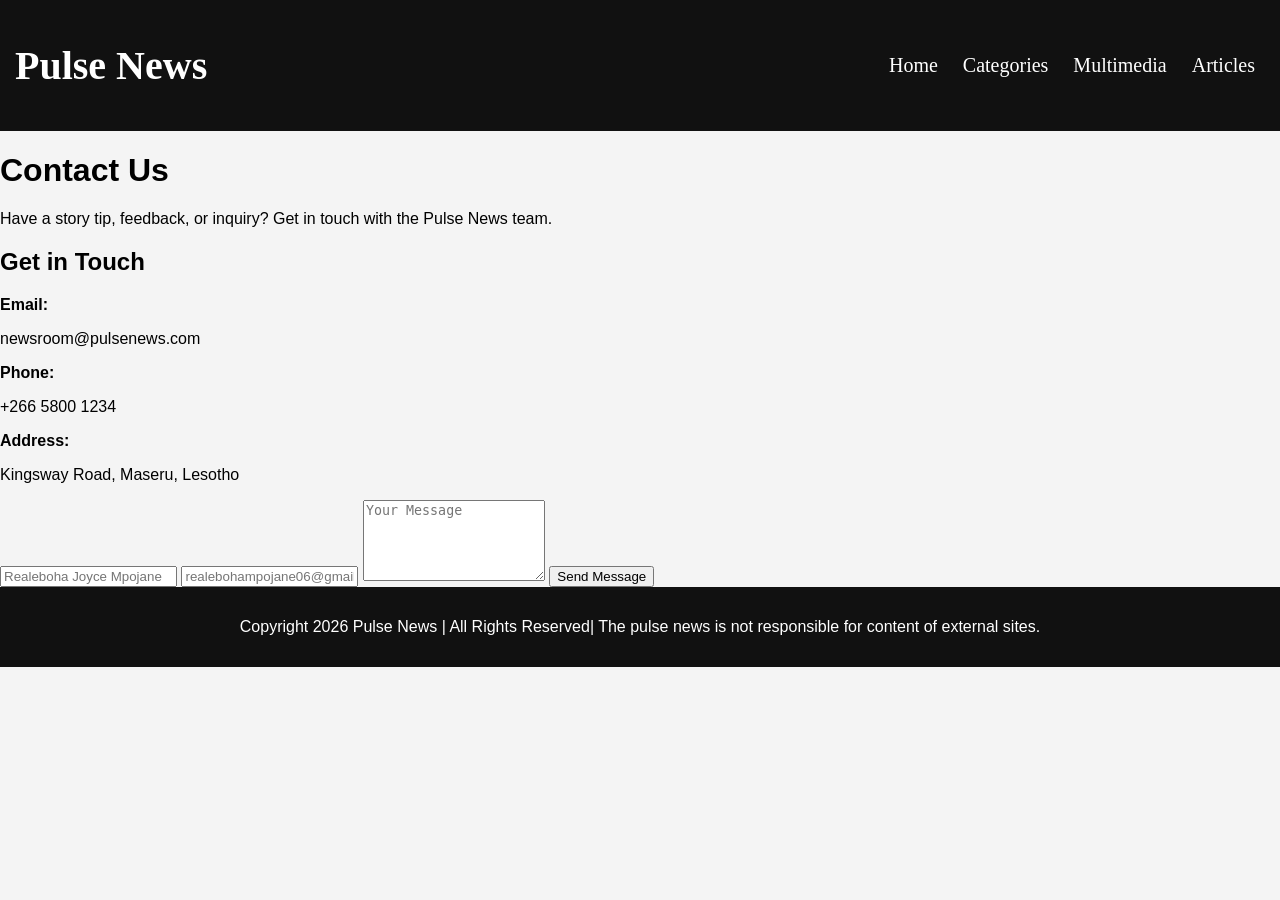
<file: REALEBOHA MPOJANE 901017911/Contacts.html>
<!DOCTYPE html>
<html>
<head>
	<meta charset="utf-8">
	<meta name="viewport" content="width=device-width, initial-scale=1">
	<title>Our Contacts</title>
	<link rel="stylesheet" href="style.css">
</head>
<body><header>
        <h1 class="be">Pulse News</h1>
        <nav class="with">
            <a href="Index.html">Home</a>
            <a href="NewsCategories.html">Categories</a>
            <a href="MultimediaNews.html">Multimedia</a>
            <a href="IndividualNewsArticle.html">Articles</a>
        </nav>
    </header>
<div class="container">
        <h1>Contact Us</h1>
        <p>Have a story tip, feedback, or inquiry? Get in touch with the Pulse News team.</p>
        
       <div class="contact-info">
            <h2>Get in Touch</h2>

            <div class="info-box">
                <strong>Email:</strong>
                <p>newsroom@pulsenews.com</p>
            </div>

            <div class="info-box">
                <strong>Phone:</strong>
                <p>+266 5800 1234</p>
            </div>

            <div class="info-box">
                <strong>Address:</strong>
                <p>Kingsway Road, Maseru, Lesotho</p>
            </div>
        </div>


        <form>
            <input type="text" placeholder="Realeboha Joyce Mpojane" required>
            <input type="email" placeholder="realebohampojane06@gmail.com" required>
            <textarea rows="5" placeholder="Your Message" required></textarea>
            <button type="submit">Send Message</button>
        </form>

         
    



    <footer>
        <p>Copyright 2026 Pulse News | All Rights Reserved| The pulse news is not responsible for content of external sites.</p>
    </footer>

</body>
</html>
</file>
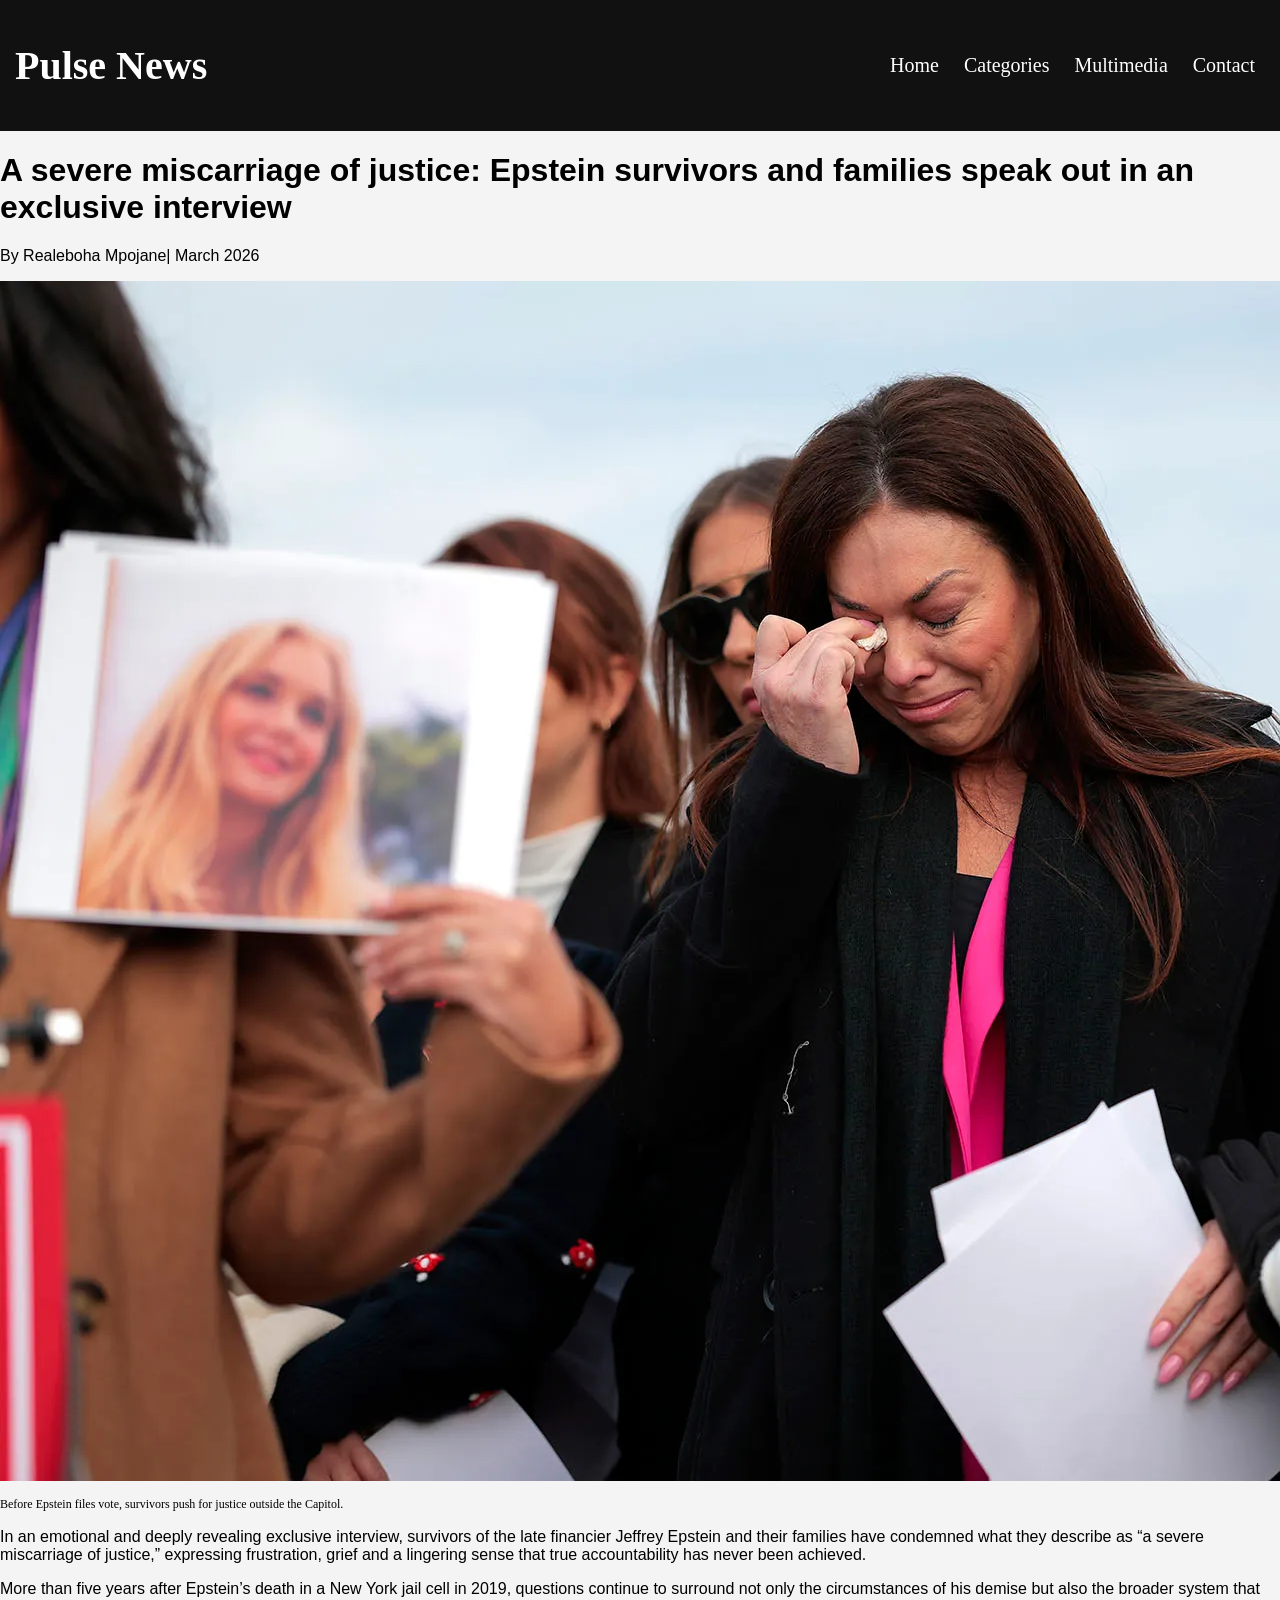
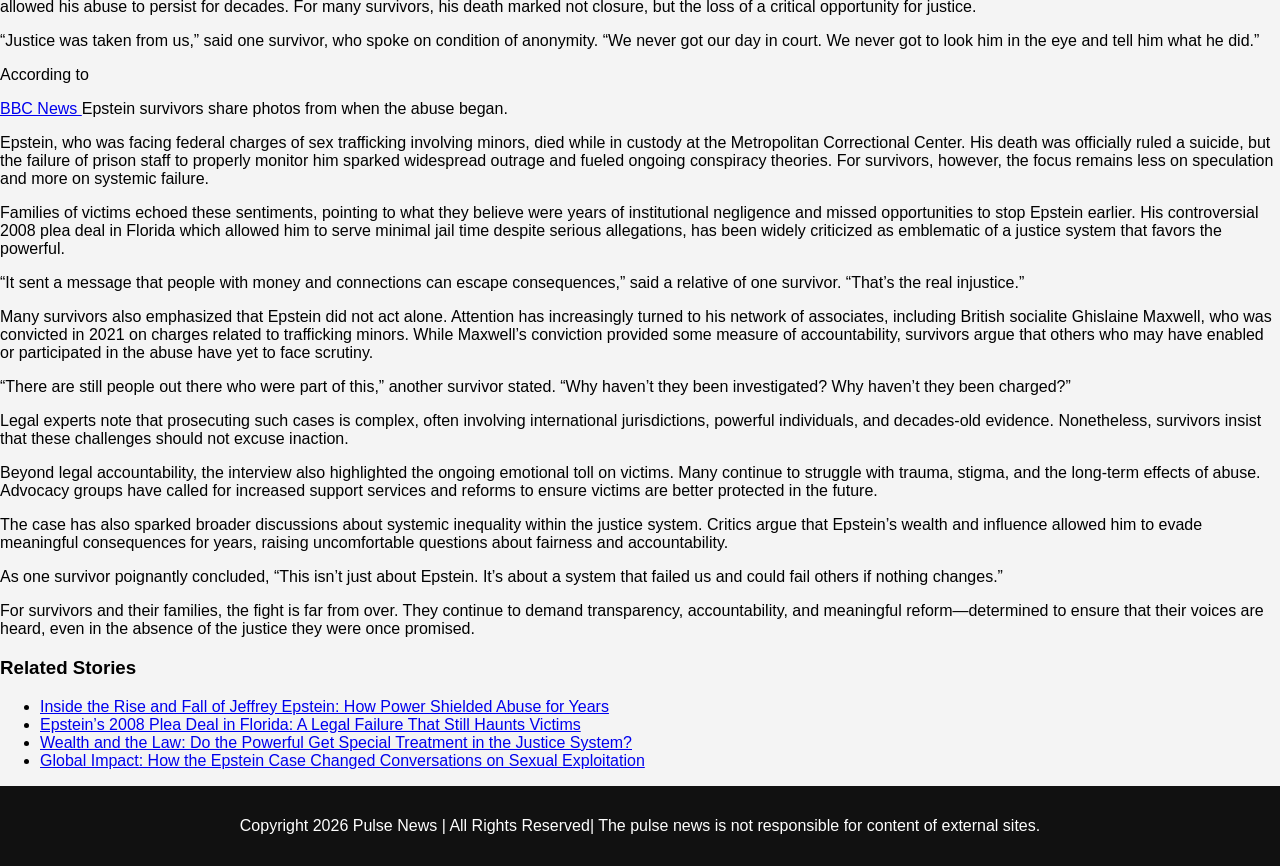
<file: REALEBOHA MPOJANE 901017911/IndividualNewsArticle.html>
<!DOCTYPE html>
<html>
<head>
	<meta charset="utf-8">
	<meta name="viewport" content="width=device-width, initial-scale=1">
	<title>Articles- Pulse News</title>
	<link rel="stylesheet" href="style.css">

</head>
<body>
<header>
        <h1 class="be">Pulse News</h1>
        <nav class="with">
            <a href="Index.html">Home</a>
            <a href="NewsCategories.html">Categories</a>
            <a href="MultimediaNews.html">Multimedia</a>
            <a href="Contacts.html">Contact</a>
        </nav>
    </header>
	<div class="main-article">
<h1>A severe miscarriage of justice: Epstein survivors and families speak out in an exclusive interview</h1>
            <p class="mpoji">By Realeboha Mpojane| March 2026</p>

            <img src="epstein.webp">
             <p class="hud">Before Epstein files vote, survivors push for justice outside the Capitol.</p>

            <p>
               In an emotional and deeply revealing exclusive interview, survivors of the late financier Jeffrey Epstein and their families have condemned what they describe as “a severe miscarriage of justice,” expressing frustration, grief and a lingering sense that true accountability has never been achieved.
            </p>

            <p>
                More than five years after Epstein’s death in a New York jail cell in 2019, questions continue to surround not only the circumstances of his demise but also the broader system that allowed his abuse to persist for decades. For many survivors, his death marked not closure, but the loss of a critical opportunity for justice.
            </p>

            <p>
               “Justice was taken from us,” said one survivor, who spoke on condition of anonymity. “We never got our day in court. We never got to look him in the eye and tell him what he did.”
            </p>
            <p>
    <p>According to</p> 
    <a href="https://www.bbc.com/news" target="_blank">
        BBC News
    </a>Epstein survivors share photos from when the abuse began.
</p>

            <p>
               Epstein, who was facing federal charges of sex trafficking involving minors, died while in custody at the Metropolitan Correctional Center. His death was officially ruled a suicide, but the failure of prison staff to properly monitor him sparked widespread outrage and fueled ongoing conspiracy theories. For survivors, however, the focus remains less on speculation and more on systemic failure.</p>
               <p>Families of victims echoed these sentiments, pointing to what they believe were years of institutional negligence and missed opportunities to stop Epstein earlier. His controversial 2008 plea deal in Florida which allowed him to serve minimal jail time despite serious allegations, has been widely criticized as emblematic of a justice system that favors the powerful.</p>
               <p>“It sent a message that people with money and connections can escape consequences,” said a relative of one survivor. “That’s the real injustice.”</p>
               <p>Many survivors also emphasized that Epstein did not act alone. Attention has increasingly turned to his network of associates, including British socialite Ghislaine Maxwell, who was convicted in 2021 on charges related to trafficking minors. While Maxwell’s conviction provided some measure of accountability, survivors argue that others who may have enabled or participated in the abuse have yet to face scrutiny.</p>
               <p>“There are still people out there who were part of this,” another survivor stated. “Why haven’t they been investigated? Why haven’t they been charged?”</p>

<p>Legal experts note that prosecuting such cases is complex, often involving international jurisdictions, powerful individuals, and decades-old evidence. Nonetheless, survivors insist that these challenges should not excuse inaction.</p>

<p>Beyond legal accountability, the interview also highlighted the ongoing emotional toll on victims. Many continue to struggle with trauma, stigma, and the long-term effects of abuse. Advocacy groups have called for increased support services and reforms to ensure victims are better protected in the future.</p>

<p>The case has also sparked broader discussions about systemic inequality within the justice system. Critics argue that Epstein’s wealth and influence allowed him to evade meaningful consequences for years, raising uncomfortable questions about fairness and accountability.</p>

<p>As one survivor poignantly concluded, “This isn’t just about Epstein. It’s about a system that failed us and could fail others if nothing changes.”</p>

<p>For survivors and their families, the fight is far from over. They continue to demand transparency, accountability, and meaningful reform—determined to ensure that their voices are heard, even in the absence of the justice they were once promised.</p>
        </div>

        <div class="sidebar">
            <h3>Related Stories</h3>
            <ul>
            <li><a href="IndividualNewsArticle">Inside the Rise and Fall of Jeffrey Epstein: How Power Shielded Abuse for Years</a></li>
            <li><a href="IndividualNewsArticle">Epstein’s 2008 Plea Deal in Florida: A Legal Failure That Still Haunts Victims</a></li>
            <li><a href="IndividualNewsArticle">Wealth and the Law: Do the Powerful Get Special Treatment in the Justice System?</a></li>
            <li><a href="IndividualNewsArticle">Global Impact: How the Epstein Case Changed Conversations on Sexual Exploitation</a></li>
        </ul>
        </div>

    </div>
    <footer>
        <p>Copyright 2026 Pulse News | All Rights Reserved| The pulse news is not responsible for content of external sites. </p>
    </footer>
</body>
</html>
</file>
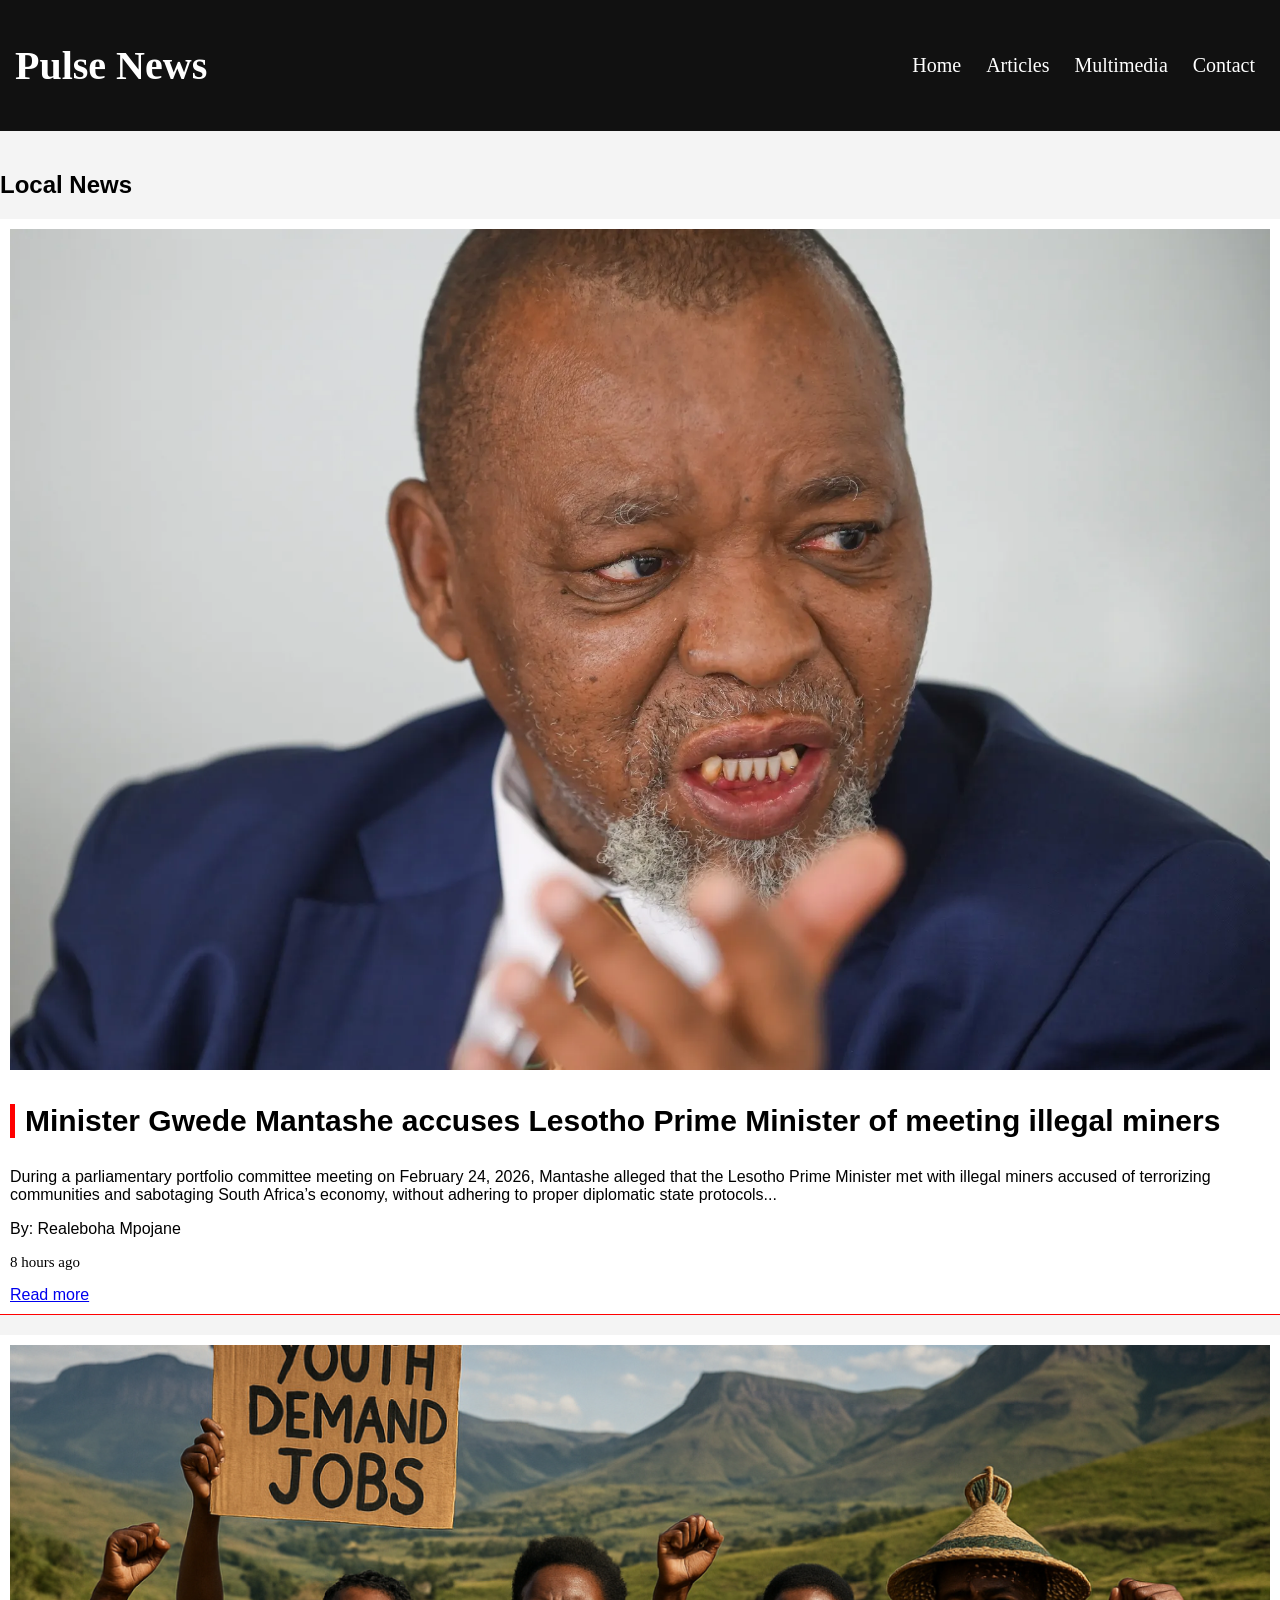
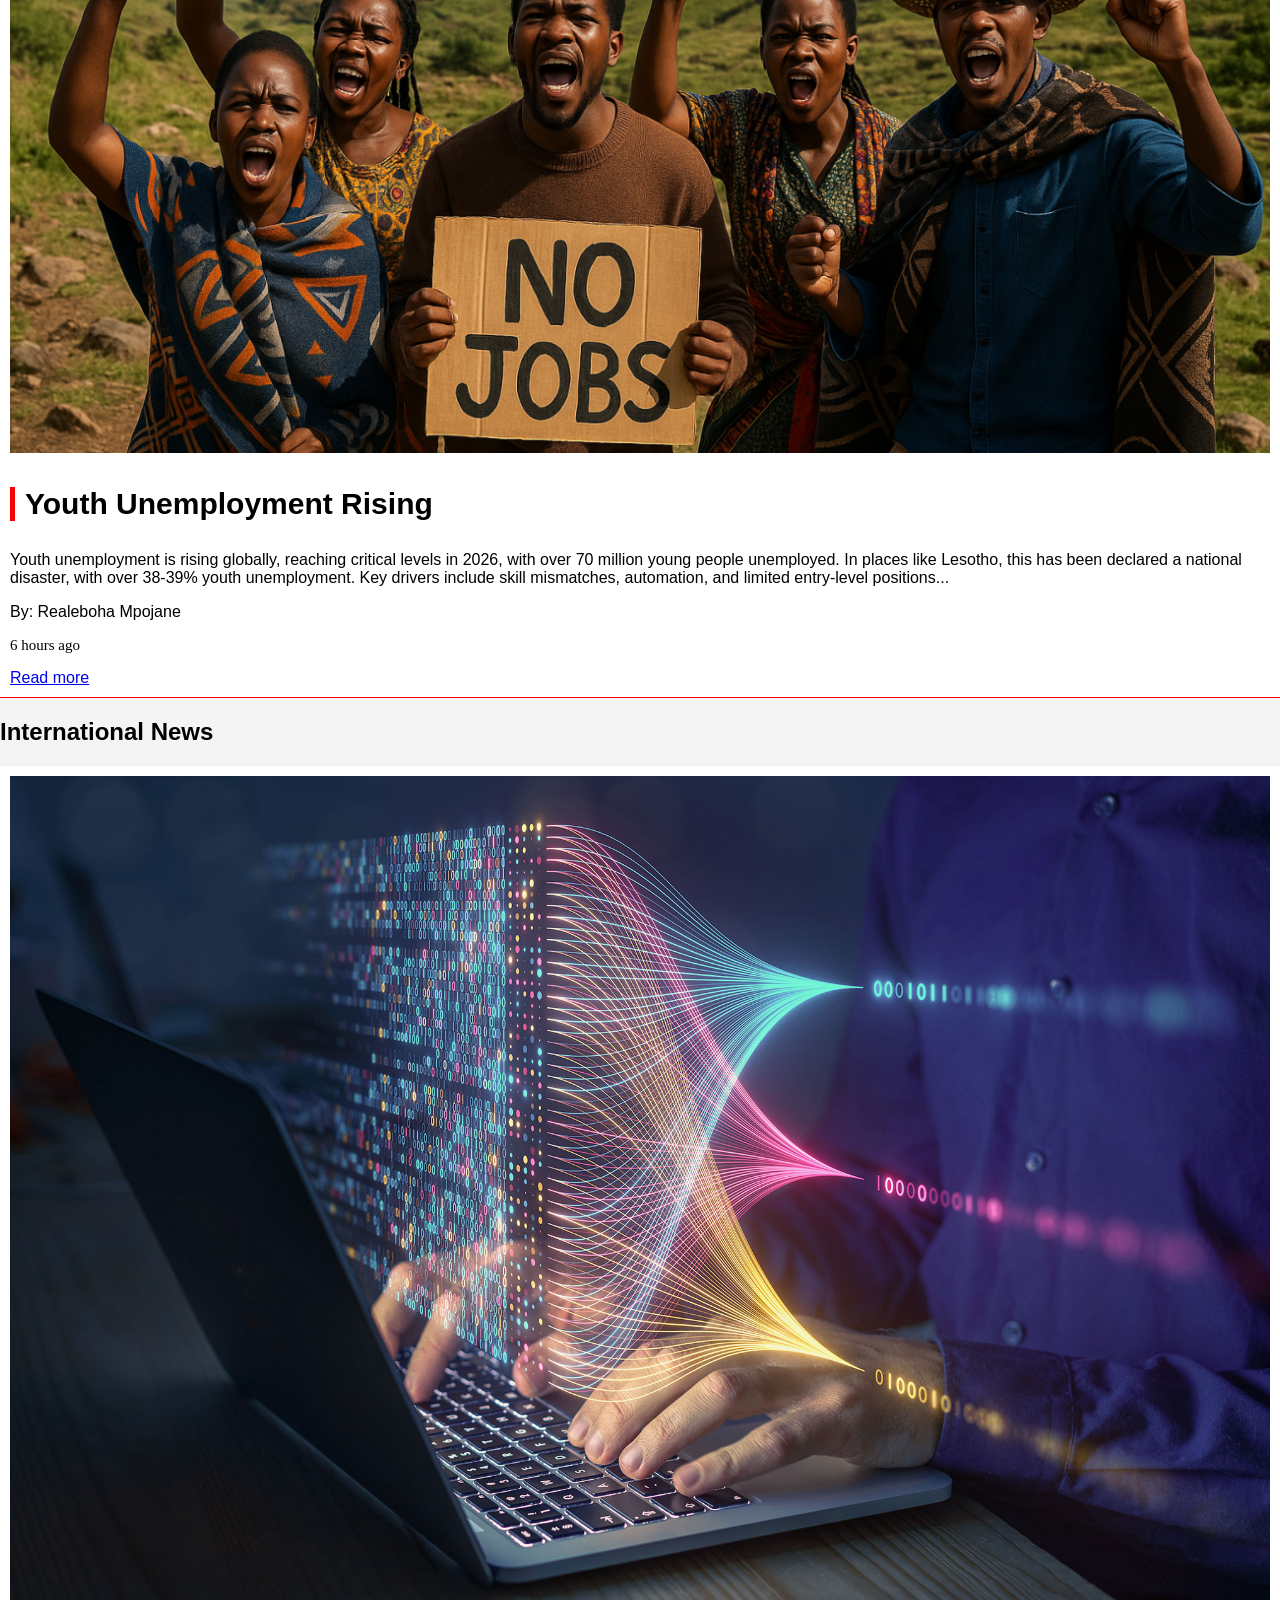
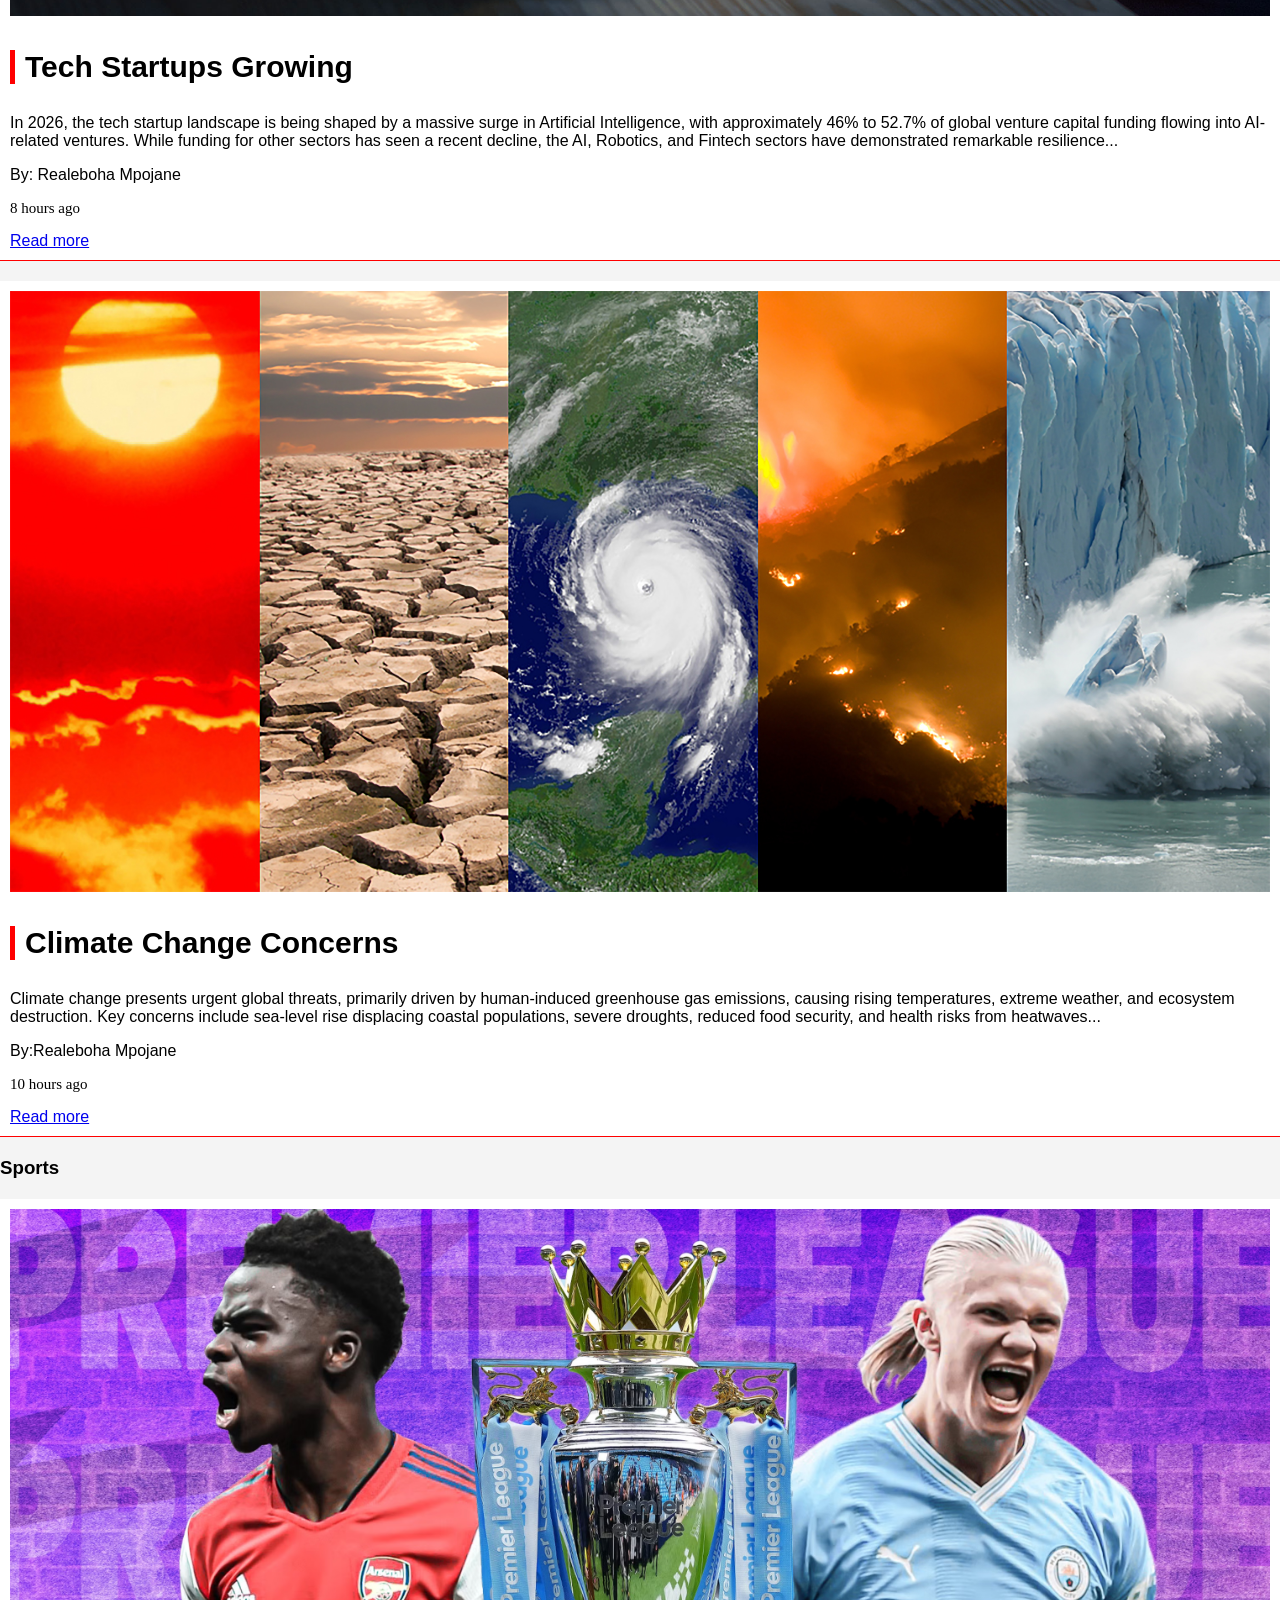
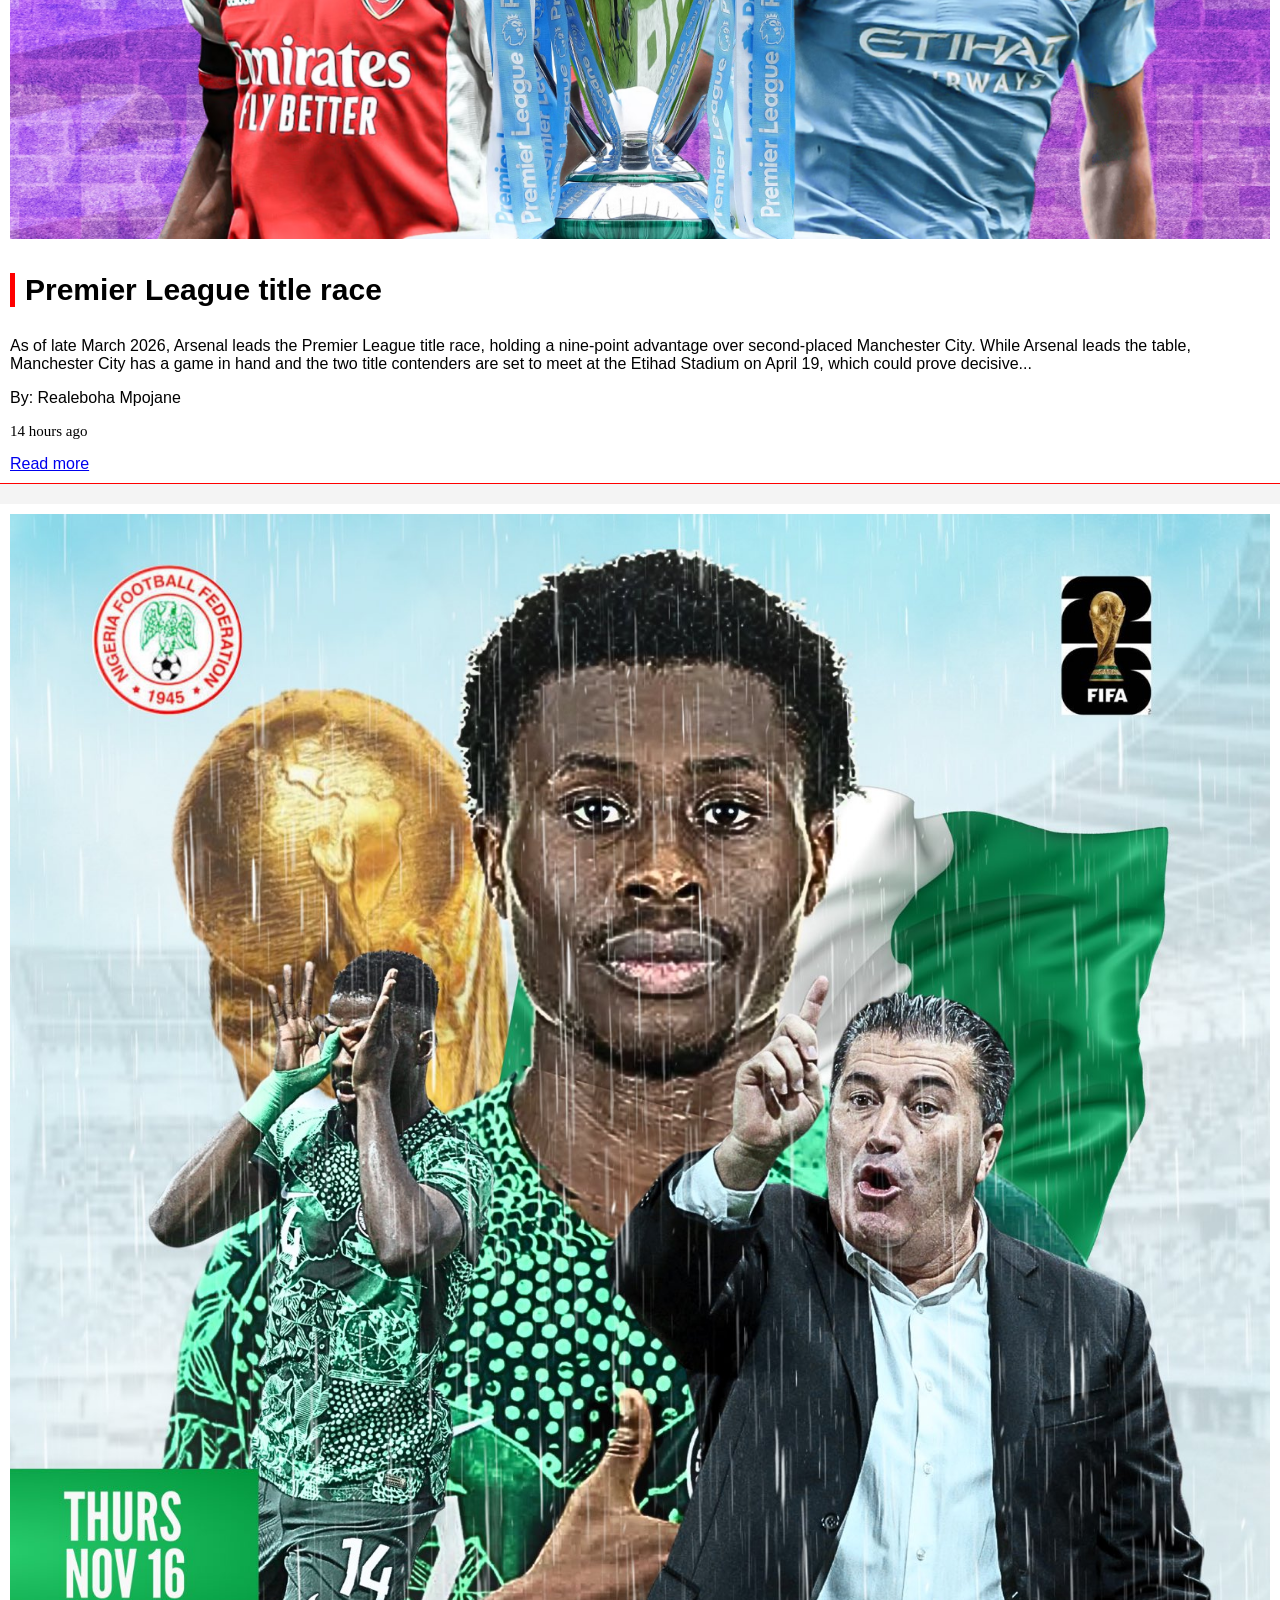
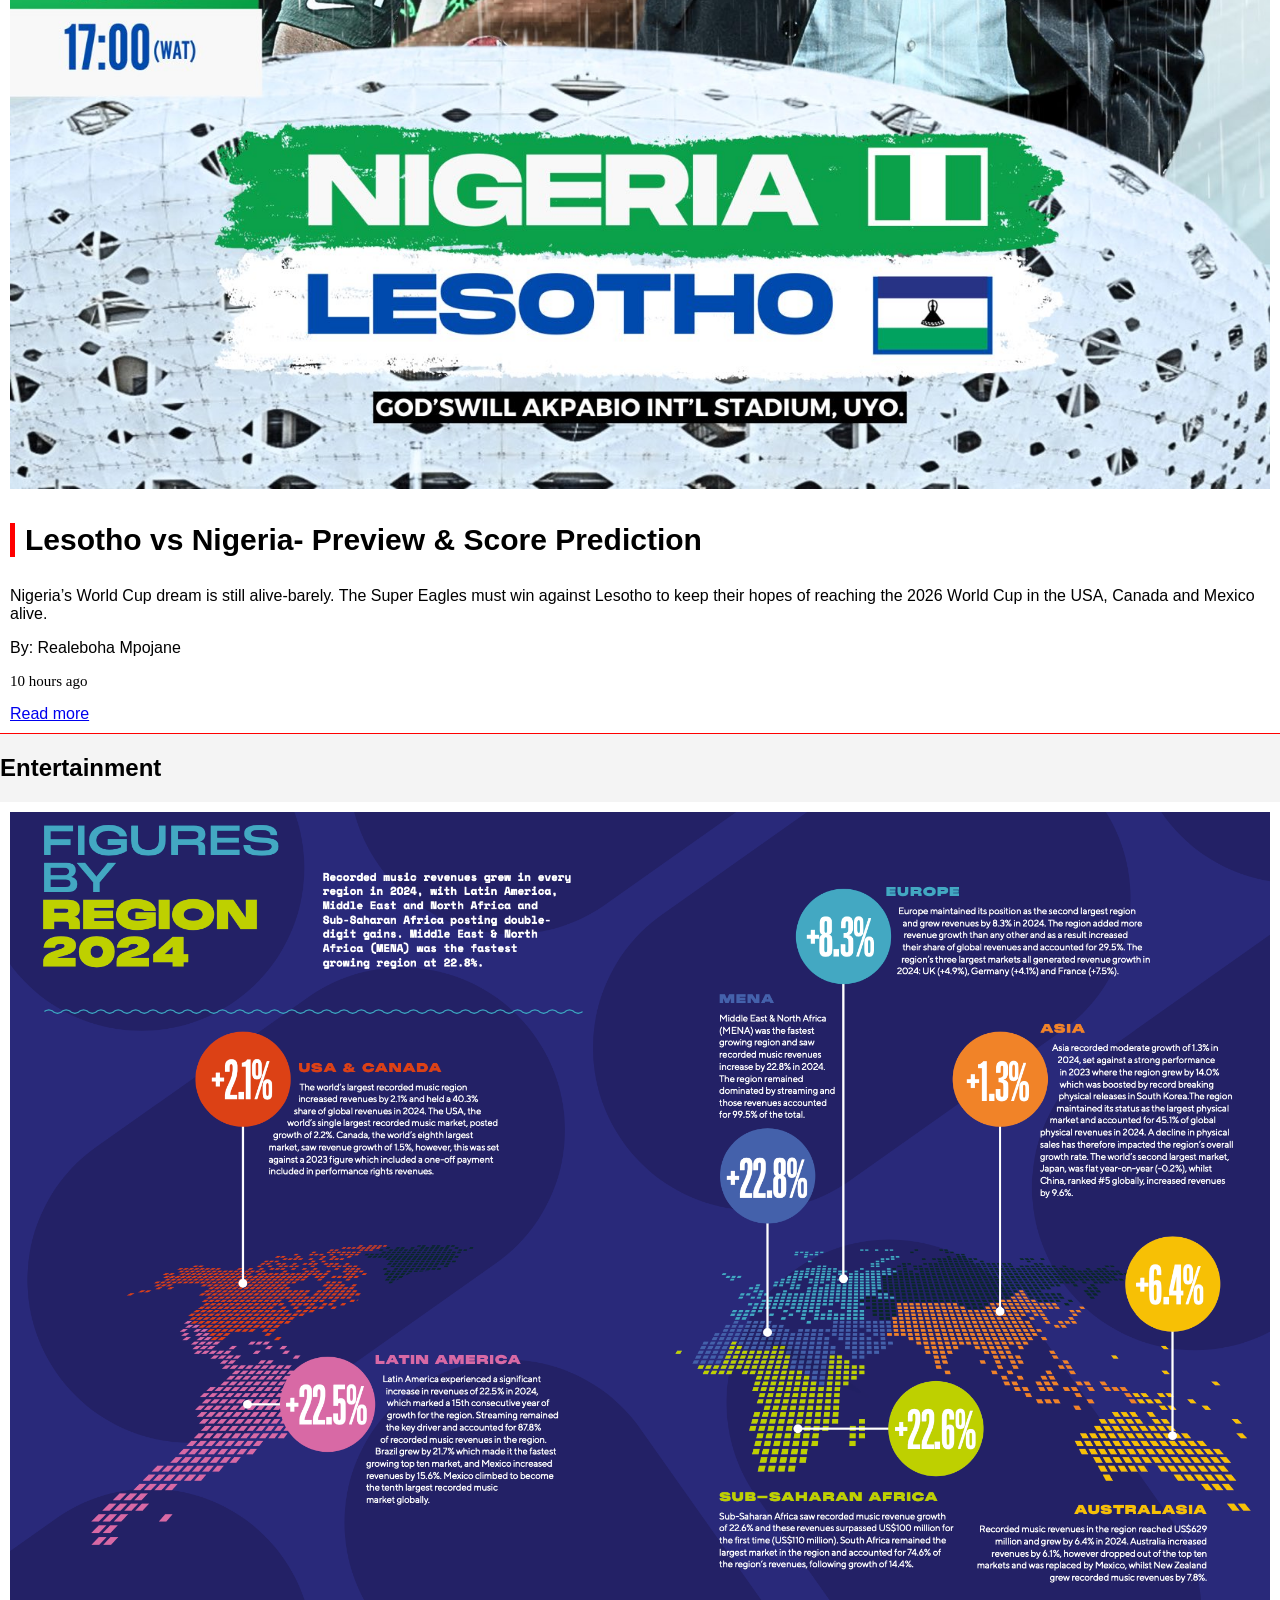
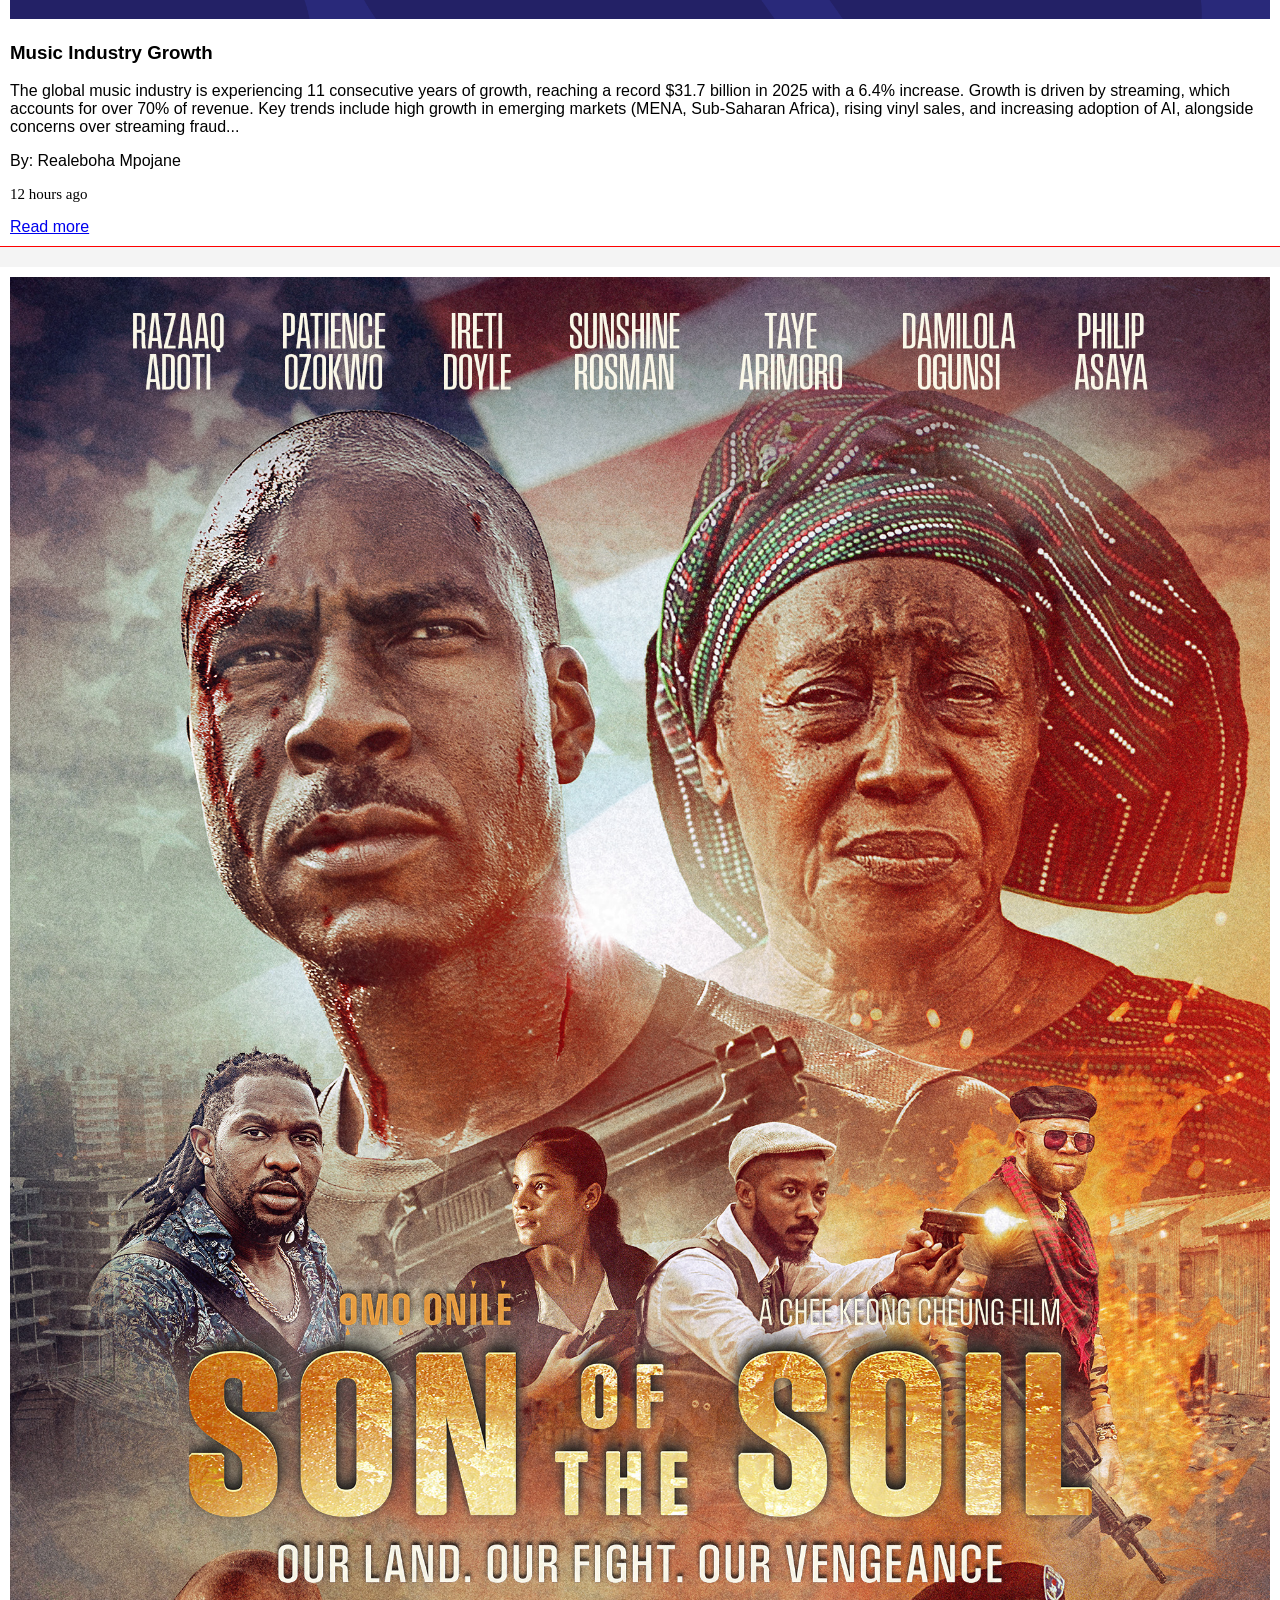
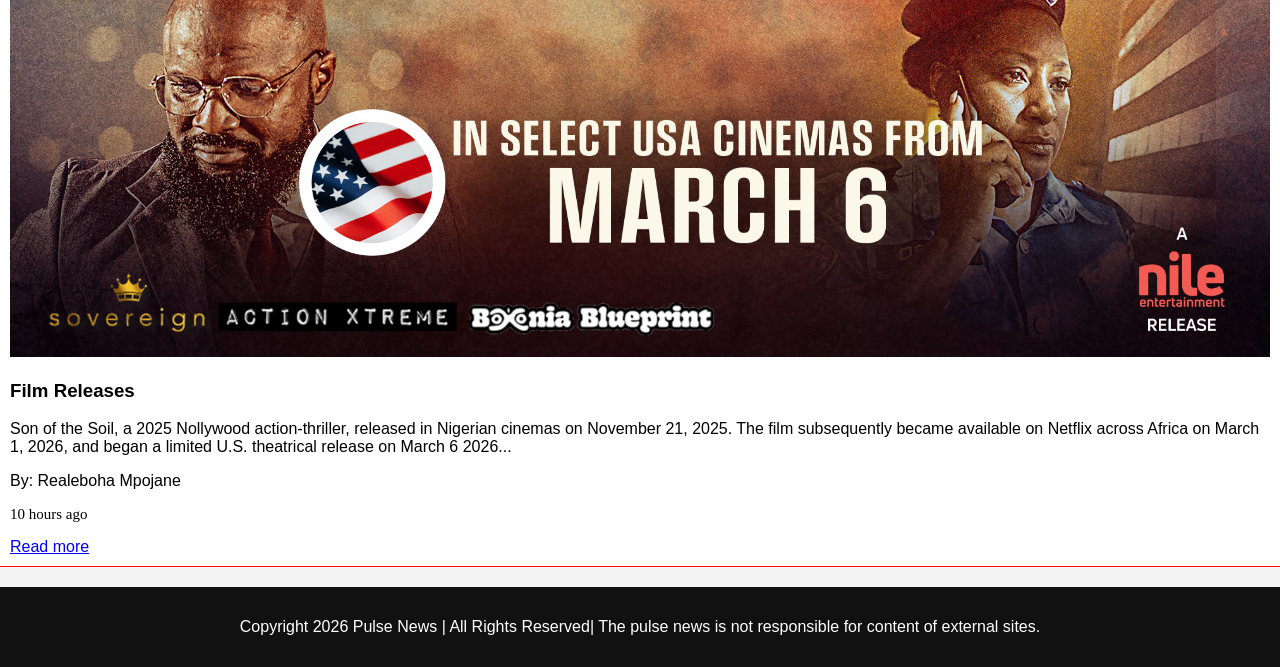
<file: REALEBOHA MPOJANE 901017911/NewsCategories.html>
<!DOCTYPE html>
<html>
<head>
	<meta charset="utf-8">
	<meta name="viewport" content="width=device-width, initial-scale=1">
	<title>Our Categories</title>
	<link rel="stylesheet" href="style.css">
</head>
<body class="Categories">
	<header>
        <h1 class="be">Pulse News</h1>
        <nav class="with">
            <a href="index.html">Home</a>
            <a href="IndividualNewsArticle.html">Articles</a>
            <a href="MultimediaNews.html">Multimedia</a>
            <a href="Contacts.html">Contact</a>
        </nav>
    </header>
    <div class="category"> 
    </div>
        <h2>Local News</h2>
        <div class="news-container">
            <div class="card">
                <img src="mantashe.webp">
                <h3 class="reah">Minister Gwede Mantashe accuses Lesotho Prime Minister of meeting illegal miners</h3>
                <p>During a parliamentary portfolio committee meeting on February 24, 2026, Mantashe alleged that the Lesotho Prime Minister met with illegal miners accused of terrorizing communities and sabotaging South Africa’s economy, without adhering to proper diplomatic state protocols...</p>
                <p>By: Realeboha Mpojane</p>
                <p class="hour">8 hours ago</p>
                <a href="IndividualNewsArticle">Read more</a>
            </div>
            <div class="card">
                <img src="unemployment.png">
                <h3 class="reah">Youth Unemployment Rising</h3>
                <p>Youth unemployment is rising globally, reaching critical levels in 2026, with over 70 million young people unemployed. In places like Lesotho, this has been declared a national disaster, with over 38-39% youth unemployment. Key drivers include skill mismatches, automation, and limited entry-level positions...</p>
                <p>By: Realeboha Mpojane</p>
                <p class="hour">6 hours ago</p>
                <a href="IndividualNewsArticle">Read more</a>
            </div>
        </div>
        <h2>International News</h2>
        <div class="news-container">
            <div class="card">
                <img src="nology.jpg">
                <h3 class="reah">Tech Startups Growing</h3>
                <p>In 2026, the tech startup landscape is being shaped by a massive surge in Artificial Intelligence, with approximately 46% to 52.7% of global venture capital funding flowing into AI-related ventures. While funding for other sectors has seen a recent decline, the AI, Robotics, and Fintech sectors have demonstrated remarkable resilience...</p>
                <p>By: Realeboha Mpojane</p>
                <p class="hour">8 hours ago</p>
                <a href="IndividualNewsArticle">Read more</a>
            </div>

            <div class="card">
                <img src="climate.jpg">
                <h3 class="reah">Climate Change Concerns</h3>
                <p>Climate change presents urgent global threats, primarily driven by human-induced greenhouse gas emissions, causing rising temperatures, extreme weather, and ecosystem destruction. Key concerns include sea-level rise displacing coastal populations, severe droughts, reduced food security, and health risks from heatwaves...</p>
                <p>By:Realeboha Mpojane</p>
                <p class="hour">10 hours ago</p>
                <a href="IndividualNewsArticle">Read more</a>
            </div>
        </div>
        <h3>Sports</h3>
        <div class="news-container">
            <div class="card">
                <img src="man.avif">
                <h3 class="reah">Premier League title race</h3>
                <p>As of late March 2026, Arsenal leads the Premier League title race, holding a nine-point advantage over second-placed Manchester City. While Arsenal leads the table, Manchester City has a game in hand and the two title contenders are set to meet at the Etihad Stadium on April 19, which could prove decisive... </p>
                <p>By: Realeboha Mpojane</p>
                <p class="hour">14 hours ago</p>
                <a href="IndividualNewsArticle">Read more</a>
            </div>

            <div class="card">
                <img src="nigeria.jpg">
                <h3 class="reah">Lesotho vs Nigeria- Preview & Score Prediction</h3>
                <p>Nigeria’s World Cup dream is still alive-barely. The Super Eagles must win against Lesotho to keep their hopes of reaching the 2026 World Cup in the USA, Canada and Mexico alive.</p>
                <p>By: Realeboha Mpojane</p>
                <p class="hour">10 hours ago</p>
                <a href="IndividualNewsArticle">Read more</a>
            </div>
        </div>
        <h2>Entertainment</h2>
        <div class="news-container">
            <div class="card">
                <img src="industry.png">
                <h3>Music Industry Growth</h3>
                <p>The global music industry is experiencing 11 consecutive years of growth, reaching a record $31.7 billion in 2025 with a 6.4% increase. Growth is driven by streaming, which accounts for over 70% of revenue. Key trends include high growth in emerging markets (MENA, Sub-Saharan Africa), rising vinyl sales, and increasing adoption of AI, alongside concerns over streaming fraud...</p>
                <p>By: Realeboha Mpojane</p>
                <p class="hour"> 12 hours ago</p>
                <a href="IndividualNewsArticle">Read more</a>
            </div>

            <div class="card">
                <img src="son.jpeg">
                <h3>Film Releases</h3>
                <p>Son of the Soil, a 2025 Nollywood action-thriller, released in Nigerian cinemas on November 21, 2025. The film subsequently became available on Netflix across Africa on March 1, 2026, and began a limited U.S. theatrical release on March 6 2026...</p>
                <p>By: Realeboha Mpojane</p>
                <p class="hour"> 10 hours ago</p>
                <a href="IndividualNewsArticle">Read more</a>
            </div>
        </div>

  <footer>
        <p> Copyright 2026 Pulse News | All Rights Reserved| The pulse news is not responsible for content of external sites. </p>
    </footer>




</body>
</html>
</file>
<file: REALEBOHA MPOJANE 901017911/style.css>
body {
            font-family: Arial, sans-serif;
            margin: 0;
            background-color: #f4f4f4;
        }

header {
            background-color: #111;
            color: white;
            padding: 15px;
            display: flex;
            justify-content: space-between;
            align-items: center;
        }

nav a {
            color: white;
            margin: 0 10px;
            text-decoration: none;
        }

nav a:hover {
            color: red;
        }
.breaking {
            background-color: red;
            color: white;
            padding: 10px;
            text-align: center;
            font-weight: bold;
        }

       
.featured {
            padding: 20px;
            background: white;

        }

.featured img {
            width: 100%;
            height: 300px;
            object-fit: cover;
        }

       
.grid {
            display: flex;
            gap: 15px;
            padding: 20px;
        }

.card {
            background: white;
            padding: 10px;
            flex: 1;
            border-bottom: 1px solid red;
            margin: 20px 0;
        }

.card img {
            width: 100%;
        }

       
.trending {
            background: white;
            margin: 20px;
            padding: 15px;
        }

        
.video {
            padding: 20px;
            background: white;
            margin: 20px;

        }



      
.gallery {
            display: flex;
            gap: 10px;
            padding: 20px;
            
        }
.gallery img {
            width: 25%;

        }
footer {
            background: #111;
            color: white;
            text-align: center;
            padding: 15px;
        }
.category{
    padding: 20px;
} 
.reah{
    border-left: 5px solid red;
    padding-left: 10px;
    font-size: 30px;

}  
.football{
    text-align: justify;
    width: 1315px;

}
.category{
            color: white;
            padding: 10px;
            text-align: center;
            font-weight: bold
}
.be{
    font-family: Algerian;
    font-size: 40px;
}
.with{
    font-family: Algerian;
    font-size: 20px;

}
.just{
    height: 300px;
    width: 400px;

}
.hour{
    font-size: 15px; font-family: calibri;
}
.him{
    font-family: Algerian;
    font-size: 10px;
}
.what{
    border: none;
    border-top: 1px solid black;
    margin: 20px 0;
}
.hud{
    font-family: calibri;
    font-size: 12px;
}
.video-box{
    
    flex-direction: column;
    border-top: 1px solid red;
            margin: 20px 0;
}
</file>
